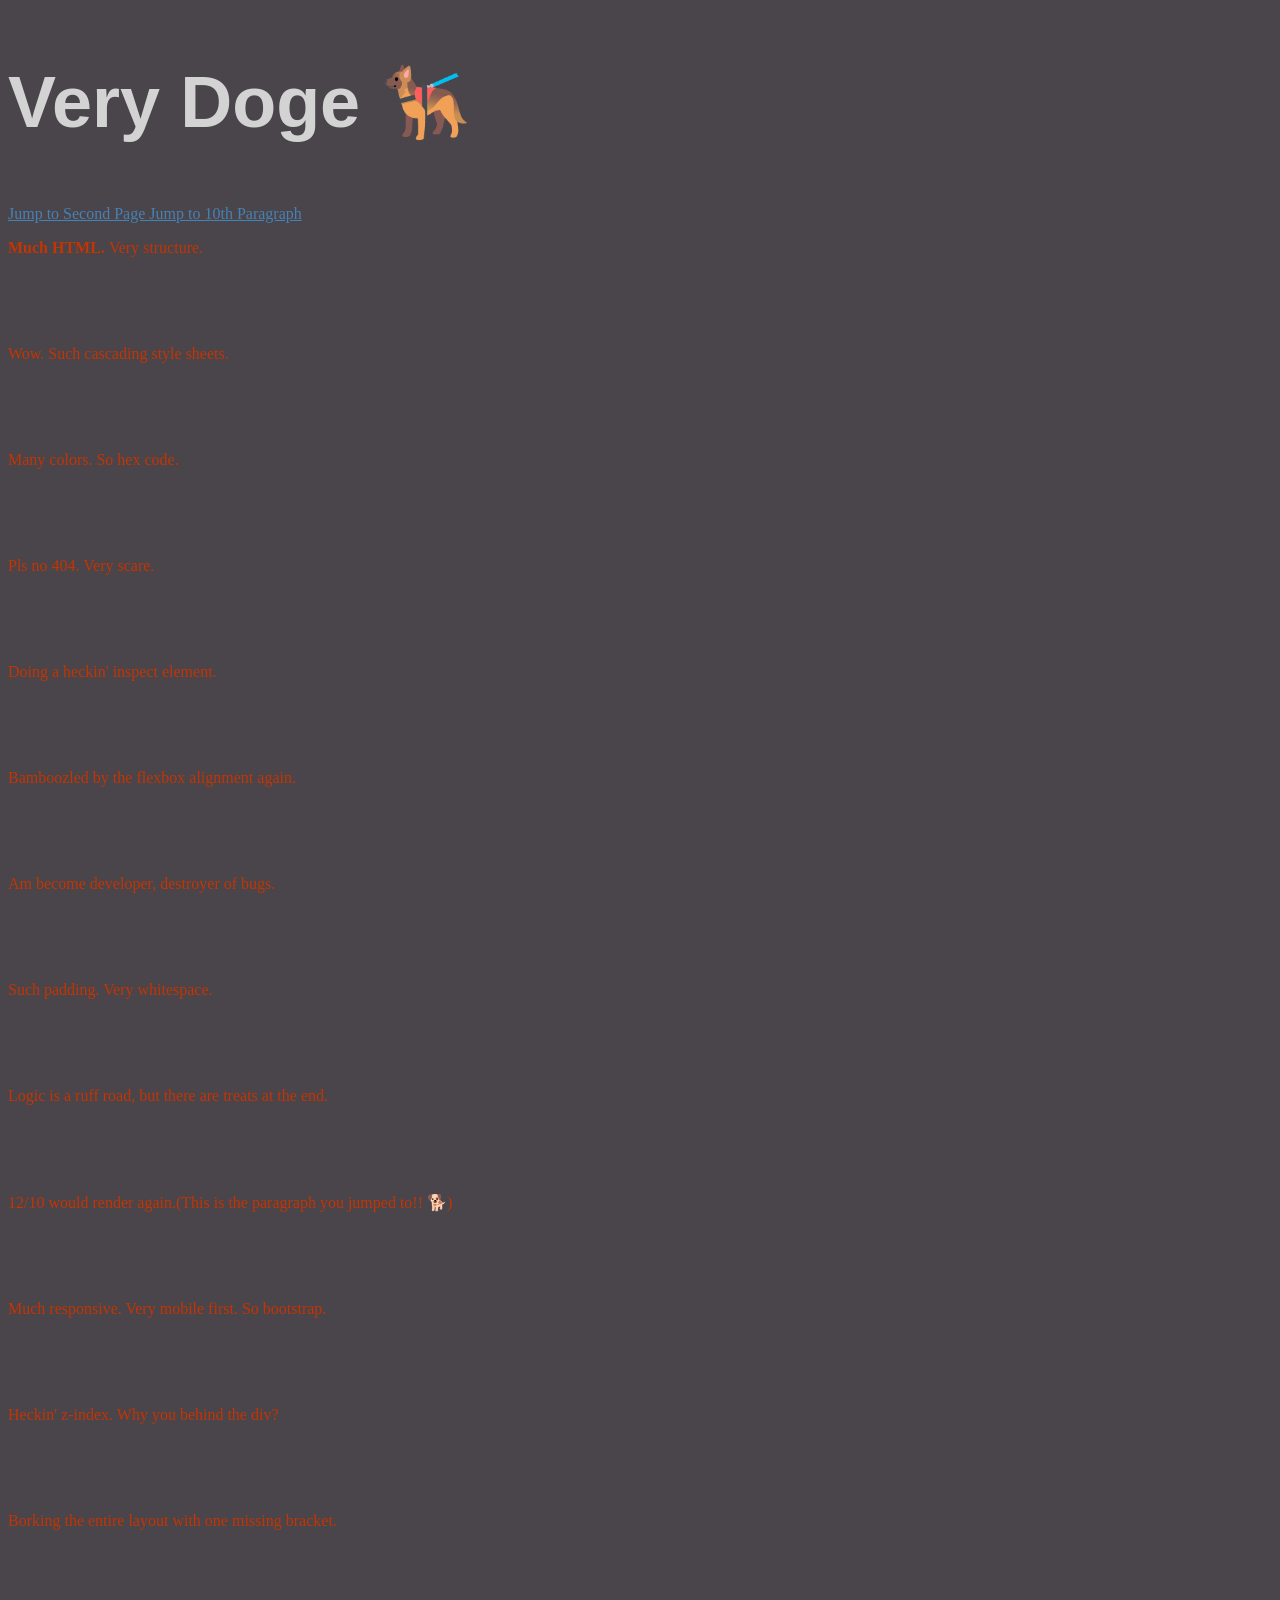
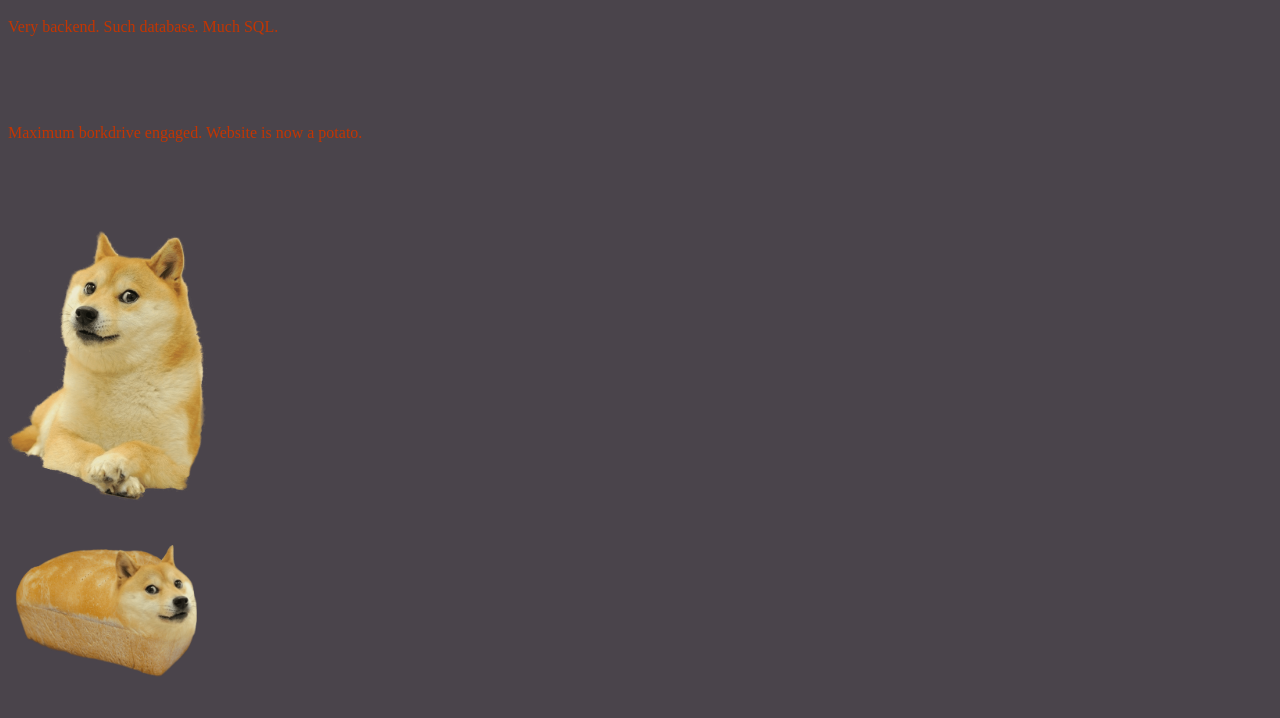
<file: index.html>
<!DOCTYPE html>
<html>
    
    <head>
        <title> This Page has been Doged🐶</title>
        <link rel="stylesheet" href="css/index.css">
        <meta charset="UTF-8">
    </head>
    <body>
        <section> 
            <h1>Very Doge 🐕‍🦺</h1>
            <a href="index2.html" > Jump to Second Page      </a>
            <a href="#paragraph-10" > Jump to 10th Paragraph </a>
            <p id="paragraph-1">
                <b>Much HTML. </b>Very structure.<br><br><br><br><br>
            </p>
            <p id="paragraph-2">
                Wow. Such cascading style sheets.<br><br><br><br><br>
            </p>
            <p id="paragraph-3">
                Many colors. So hex code.<br><br><br><br><br>
            </p>
            <p id="paragraph-4">
                Pls no 404. Very scare.<br><br><br><br><br>
            </p>
            <p id="paragraph-5">
                Doing a heckin' inspect element.<br><br><br><br><br>
            </p>
            <p id="paragraph-6">
                Bamboozled by the flexbox alignment again.<br><br><br><br><br>
            </p>
            <p id="paragraph-7">
                Am become developer, destroyer of bugs.<br><br><br><br><br>
            </p>
            <p id="paragraph-8">
                Such padding. Very whitespace.<br><br><br><br><br>
            </p>
            <p id="paragraph-9">
                Logic is a ruff road, but there are treats at the end.<br><br><br><br><br>
            </p>
            <p id="paragraph-10">
                12/10 would render again.(This is the paragraph you jumped to!! 🐕)<br><br><br><br><br>
            </p>
            <p id="paragraph-11">
                Much responsive. Very mobile first. So bootstrap.<br><br><br><br><br>
            </p>
            <p id="paragraph-12">
                Heckin' z-index. Why you behind the div?<br><br><br><br><br>
            </p>
            <p id="paragraph-13">
                Borking the entire layout with one missing bracket.<br><br><br><br><br>
            </p>
            <p id="paragraph-14">
                Very backend. Such database. Much SQL.<br><br><br><br><br>
            </p>
            <p id="paragraph-15">
                Maximum borkdrive engaged. Website is now a potato.<br><br><br><br><br>
            </p>
    
            <img src="Assets/doge.png" alt="A very happy doge developer" width="200"><br>
            <img src="Assets/dogebread.png" alt="A very bready doge developer" width="200">

        </section>
    </body>
</html>
</file>
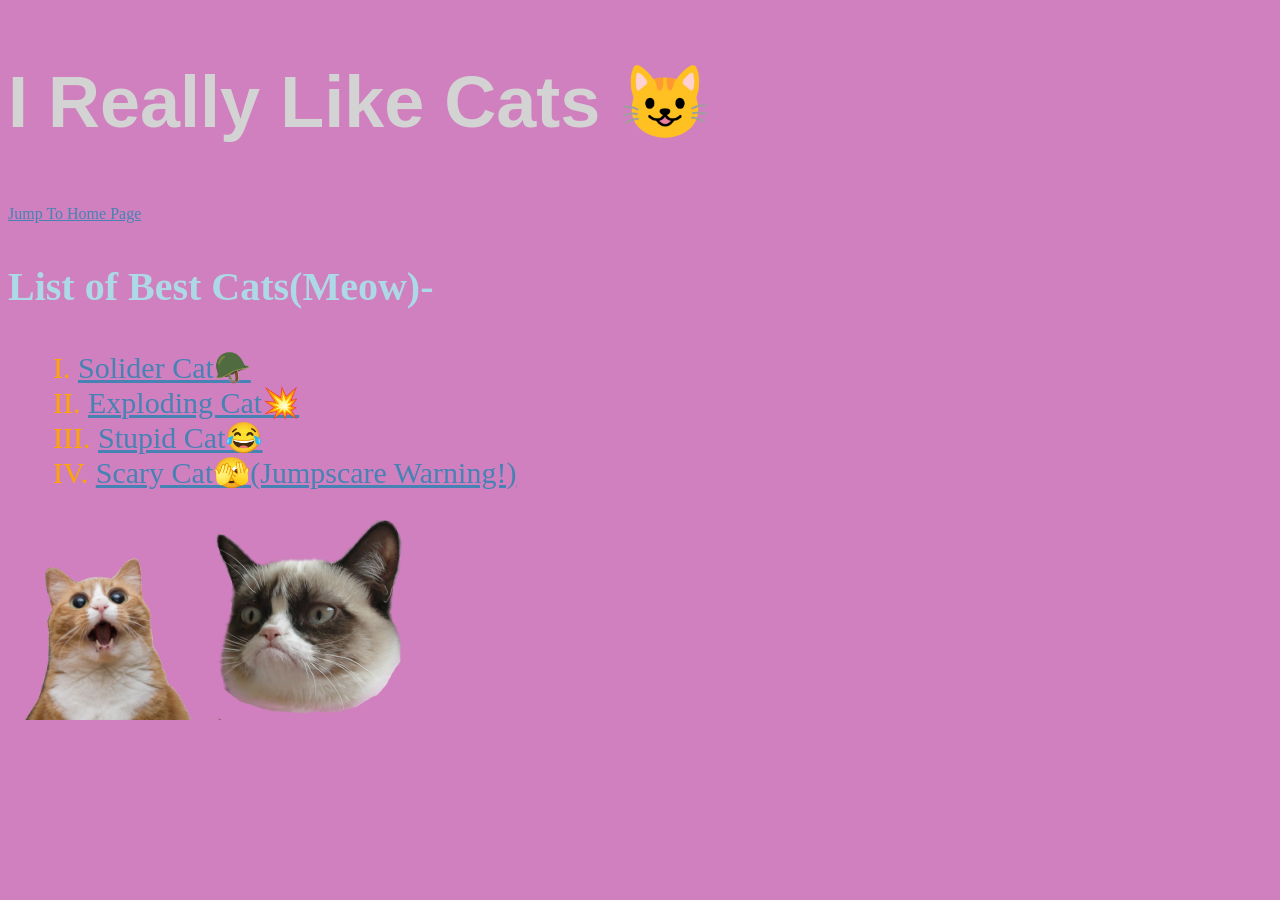
<file: index2.html>
<!DOCTYPE html>
<html>
    
    <head>
        <title> I LOVE Cats! 🐈</title>
        <link rel="stylesheet" href="css/index2.css">
        <meta charset="UTF-8">
    </head>
    <body>
        <section> 
            <h1>I Really Like Cats 😺</h1> 
        </section>
        <section>
            <a href="index.html"> Jump To Home Page </a>
        </section>

        <section>
            <h3>List of Best Cats(Meow)-</h3>
            <ol>
                <li><a href="https://tinyurl.com/yh8u7d7e" target="_blank">Solider Cat🪖</a></li>
                <li><a href="https://tinyurl.com/4hamd4xz" target="_blank">Exploding Cat💥</a></li>
                <li><a href="https://tinyurl.com/4adj6k9u" target="_blank">Stupid Cat😂</a></li>
                <li><a href="https://tinyurl.com/575rvjxe" target="_blank">Scary Cat🫣(Jumpscare Warning!)</a></li>
            </ol>
            <img src="Assets/surprisedcat.png" alt="cat." width="200">
            <img src="Assets/grumpycat.png" alt="grumpier cat." width="200">
        </section>

        
    </body>
</html>
</file>
<file: css/index.css>
*::selection{
    color: chartreuse;
    background-color: rebeccapurple;
}
html{
    scroll-behavior: smooth;
}

body{
    background-color: #4A444B ;
}

h1{
    color:lightgray;
    font-family: 'Trebuchet MS', 'Lucida Sans Unicode', 'Lucida Grande', 'Lucida Sans', Arial, sans-serif;
    font-size: 72px;
}

a{
    color: #4682B4;
    text-decoration: underline;
}
a:hover{
    color: yellow;
}
a:focus{
    color:blue;
}

p{
    color: rgb(195, 53, 2);
}
</file>
<file: css/index2.css>
*::selection{
    color: chartreuse;
    background-color: rebeccapurple;
}

body{
    background-color: hsl(314, 46%, 66%) ;
}

h1{
    color:lightgray;
    font-family: 'Trebuchet MS', 'Lucida Sans Unicode', 'Lucida Grande', 'Lucida Sans', Arial, sans-serif;
    font-size: 72px;
}

a{
    color: #4682B4;
    text-decoration: underline;
}
a:hover{
    color: yellow;
}
a:focus{
    color:blue;
}

ol{
    color: orange;
    list-style-type: upper-roman;
    font-size: 30px;
    margin-left: 0;
    padding-left: 1.5em;
    list-style-position: inside;
}
h3{
    color: lightblue;
    font-size: 40px;
}
</file>
